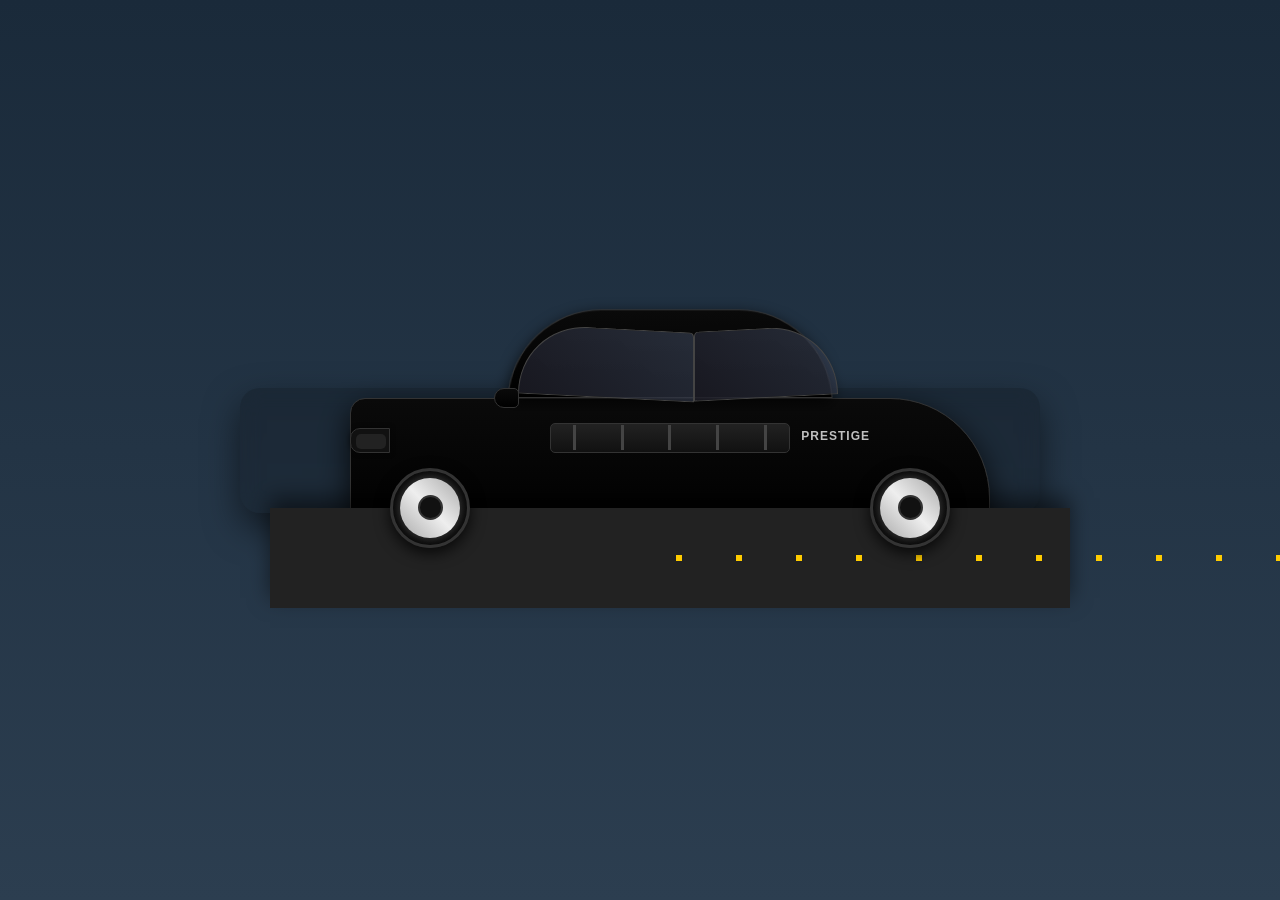
<file: merkedes.html>
<!DOCTYPE html>
<html lang="en">
<head>
    <meta charset="UTF-8">
    <meta name="viewport" content="width=device-width, initial-scale=1.0">
    <title>Luxury Black Car with Headlights</title>
    <style>
        * {
            margin: 0;
            padding: 0;
            box-sizing: border-box;
        }
        
        body {
            display: flex;
            justify-content: center;
            align-items: center;
            min-height: 100vh;
            background: linear-gradient(to bottom, #1a2a3a, #2c3e50);
            font-family: 'Arial', sans-serif;
            overflow: hidden;
        }
        
        .container {
            text-align: center;
            padding: 30px;
            background: rgba(0, 0, 0, 0.2);
            border-radius: 20px;
            box-shadow: 0 15px 35px rgba(0, 0, 0, 0.5);
            backdrop-filter: blur(10px);
            max-width: 800px;
            width: 90%;
        }
        
        h1 {
            color: white;
            margin-bottom: 20px;
            text-shadow: 0 2px 10px rgba(255, 255, 255, 0.2);
            font-weight: 300;
            letter-spacing: 2px;
            font-size: 2.5rem;
        }
        
        .instructions {
            color: #ccc;
            margin-bottom: 40px;
            max-width: 600px;
            line-height: 1.6;
            margin-left: auto;
            margin-right: auto;
            font-size: 1.1rem;
        }
        
        .car-container {
            position: relative;
            width: 100%;
            height: 350px;
            margin: 0 auto;
            cursor: pointer;
        }
        
        .car {
            position: absolute;
            width: 100%;
            height: 100%;
        }
        
        /* Luxury car body */
        .car-body {
            position: absolute;
            width: 80%;
            height: 130px;
            background: linear-gradient(to bottom, #0a0a0a, #000000);
            bottom: 80px;
            left: 10%;
            border-radius: 15px 100px 15px 15px;
            box-shadow: 0 10px 30px rgba(0, 0, 0, 0.8);
            border: 1px solid #333;
        }
        
        /* Car roof */
        .car-roof {
            position: absolute;
            width: 40%;
            height: 90px;
            background: linear-gradient(to bottom, #0a0a0a, #000000);
            bottom: 210px;
            left: 30%;
            border-radius: 100px 100px 0 0;
            transform: perspective(500px) rotateX(10deg);
            box-shadow: 0 5px 15px rgba(0, 0, 0, 0.8);
            border: 1px solid #333;
        }
        
        /* Windows with luxury tint */
        .window {
            position: absolute;
            background: linear-gradient(45deg, rgba(30, 30, 40, 0.8), rgba(60, 70, 90, 0.6));
            border: 1px solid #444;
            border-radius: 5px;
        }
        
        .front-window {
            width: 22%;
            height: 70px;
            bottom: 210px;
            left: 31%;
            border-radius: 80px 5px 0 0;
            transform: skewY(3deg);
        }
        
        .rear-window {
            width: 18%;
            height: 70px;
            bottom: 210px;
            left: 53%;
            border-radius: 5px 80px 0 0;
            transform: skewY(-3deg);
        }
        
        /* Luxury wheels */
        .wheel {
            position: absolute;
            width: 80px;
            height: 80px;
            background: radial-gradient(circle, #222, #000);
            border-radius: 50%;
            bottom: 60px;
            display: flex;
            justify-content: center;
            align-items: center;
            box-shadow: 0 5px 15px rgba(0, 0, 0, 0.8);
            border: 3px solid #333;
            z-index: 10;
        }
        
        .wheel-rim {
            width: 60px;
            height: 60px;
            border-radius: 50%;
            background: linear-gradient(45deg, #aaa, #eee, #aaa);
            display: flex;
            justify-content: center;
            align-items: center;
            box-shadow: 0 0 10px rgba(255, 255, 255, 0.2);
        }
        
        .wheel-center {
            width: 25px;
            height: 25px;
            border-radius: 50%;
            background: #111;
            border: 2px solid #333;
        }
        
        .front-wheel {
            left: 15%;
        }
        
        .rear-wheel {
            right: 15%;
        }
        
        /* Headlights */
        .headlight {
            position: absolute;
            width: 40px;
            height: 25px;
            background: #111;
            bottom: 155px;
            left: 10%;
            border-radius: 10px 0 0 10px;
            transition: all 0.4s ease;
            z-index: 10;
            border: 1px solid #333;
            box-shadow: 0 0 5px rgba(0, 0, 0, 0.5);
        }
        
        .headlight-detail {
            position: absolute;
            width: 30px;
            height: 15px;
            background: #222;
            border-radius: 5px;
            top: 5px;
            left: 5px;
        }
        
        /* Headlight illumination effect */
        .car-container:hover .headlight {
            background: radial-gradient(ellipse, #ffffdd, #ffcc00);
            box-shadow: 0 0 25px 12px rgba(255, 204, 0, 0.8);
        }
        
        /* Light beam effect */
        .light-beam {
            position: absolute;
            width: 250px;
            height: 12px;
            background: linear-gradient(to right, rgba(255, 204, 0, 0.8), transparent);
            bottom: 162px;
            left: 10%;
            border-radius: 5px;
            transform-origin: left center;
            transform: rotate(-3deg);
            opacity: 0;
            transition: opacity 0.4s ease;
            z-index: 5;
        }
        
        .car-container:hover .light-beam {
            opacity: 1;
        }
        
        /* Car details */
        .door-handle {
            position: absolute;
            width: 70px;
            height: 6px;
            background: linear-gradient(to bottom, #444, #222);
            bottom: 170px;
            left: 45%;
            border-radius: 5px;
            box-shadow: 0 0 5px rgba(0, 0, 0, 0.5);
        }
        
        .side-mirror {
            position: absolute;
            width: 25px;
            height: 20px;
            background: linear-gradient(to bottom, #0a0a0a, #000000);
            bottom: 200px;
            left: 28%;
            border-radius: 10px 5px 5px 10px;
            border: 1px solid #333;
        }
        
        .grille {
            position: absolute;
            width: 30%;
            height: 30px;
            background: linear-gradient(to bottom, #222, #111);
            bottom: 155px;
            left: 35%;
            border-radius: 5px;
            border: 1px solid #333;
            display: flex;
            justify-content: space-around;
            align-items: center;
        }
        
        .grille-line {
            width: 3px;
            height: 25px;
            background: #444;
        }
        
        .brand-logo {
            position: absolute;
            width: 40px;
            height: 40px;
            background: silver;
            border-radius: 50%;
            bottom: 220px;
            left: 42%;
            display: flex;
            justify-content: center;
            align-items: center;
            font-weight: bold;
            color: black;
            font-size: 24px;
            box-shadow: 0 0 10px rgba(255, 255, 255, 0.2);
            border: 2px solid #ccc;
        }
        
        /* Road */
        .road {
            position: absolute;
            width: 100%;
            height: 100px;
            background: #222;
            bottom: 0;
            left: 0;
            box-shadow: 0 -10px 20px rgba(0, 0, 0, 0.5);
        }
        
        .road::before {
            content: '';
            position: absolute;
            width: 100%;
            height: 6px;
            background: linear-gradient(to right, 
                transparent 0%, transparent 10%,
                #ffcc00 10%, #ffcc00 20%,
                transparent 20%, transparent 100%);
            background-size: 60px 100%;
            top: 50%;
            transform: translateY(-50%);
            animation: road-move 1.5s linear infinite;
        }
        
        @keyframes road-move {
            0% { background-position: 0 0; }
            100% { background-position: 60px 0; }
        }
        
        /* Glow effect for instructions */
        .highlight {
            color: #ffcc00;
            font-weight: bold;
            text-shadow: 0 0 15px #ffcc00;
        }
        
        /* Luxury badge */
        .model-badge {
            position: absolute;
            bottom: 165px;
            right: 25%;
            color: silver;
            font-size: 12px;
            letter-spacing: 1px;
            font-weight: bold;
        }
    </style>
</head>
<body>
    <div class="container">
        <h1>MERKEDES</h1>
        
            <div class="car">
                <div class="car-body"></div>
                <div class="car-roof"></div>
                <div class="window front-window"></div>
                <div class="window rear-window"></div>
                
                <div class="wheel front-wheel">
                    <div class="wheel-rim">
                        <div class="wheel-center"></div>
                    </div>
                </div>
                <div class="wheel rear-wheel">
                    <div class="wheel-rim">
                        <div class="wheel-center"></div>
                    </div>
                </div>
                
                <div class="headlight">
                    <div class="headlight-detail"></div>
                </div>
                <div class="light-beam"></div>
                
                <div class="door-handle"></div>
                <div class="side-mirror"></div>
                <div class="grille">
                    <div class="grille-line"></div>
                    <div class="grille-line"></div>
                    <div class="grille-line"></div>
                    <div class="grille-line"></div>
                    <div class="grille-line"></div>
                </div>

                <div class="model-badge">PRESTIGE</div>
                
                <div class="road"></div>
            </div>
        </div>
</body>
</html>
</file>
